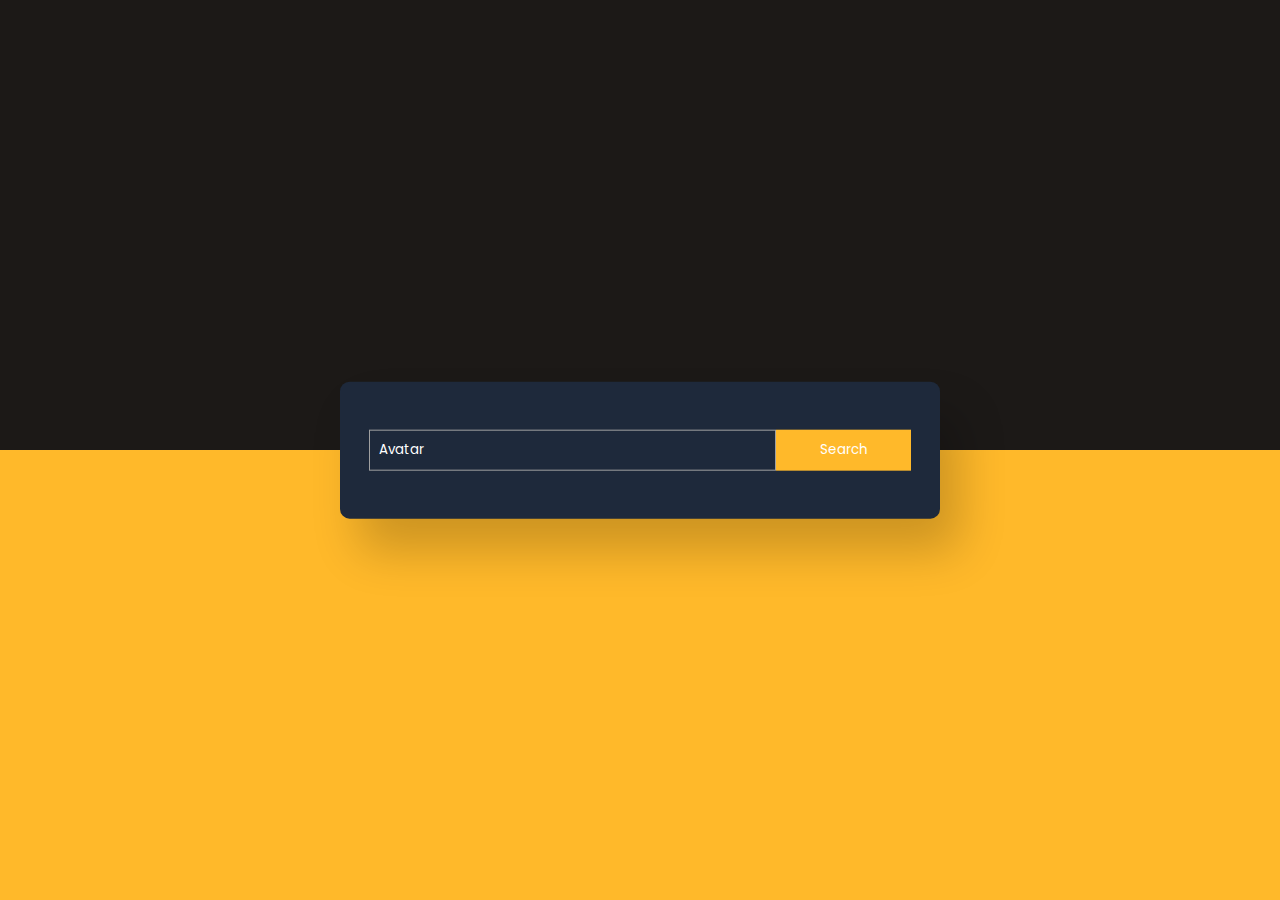
<file: Day#01-movie-reviews/index.html>
<!DOCTYPE html>
<html lang="en">

<head>
    <meta charset="UTF-8">
    <meta name="viewport" content="width=device-width, initial-scale=1.0">
    <title>#1: Movie Review with Javascript</title>

    <!-- Link: custom css -->
    <link rel="stylesheet" type="text/css" href="style.css">
    <link rel="shortcut icon" href="./assets/star-icon.svg" type="image/x-icon">

    <!-- Link: Google Fonts (Poppins) -->
    <link rel="preconnect" href="https://fonts.googleapis.com">
    <link rel="preconnect" href="https://fonts.gstatic.com" crossorigin>
    <link
        href="https://fonts.googleapis.com/css2?family=Poppins:ital,wght@0,300;0,400;0,500;0,600;0,700;0,800;0,900;1,300;1,400;1,500;1,600;1,700;1,800;1,900&display=swap"
        rel="stylesheet">

</head>

<body>
    <section class="container">
        <div class="search-container">
            <input type="text" id="movie-name" placeholder="Enter Movie Name here..." value="Avatar">
            <button id="search-btn">Search</button>
        </div>
        <div id="result">
            <!-- Movies Results will be shown here -->
        </div>
    </section>
    <!-- script section -->
    <script src="app.js"></script>
</body>

</html>
</file>
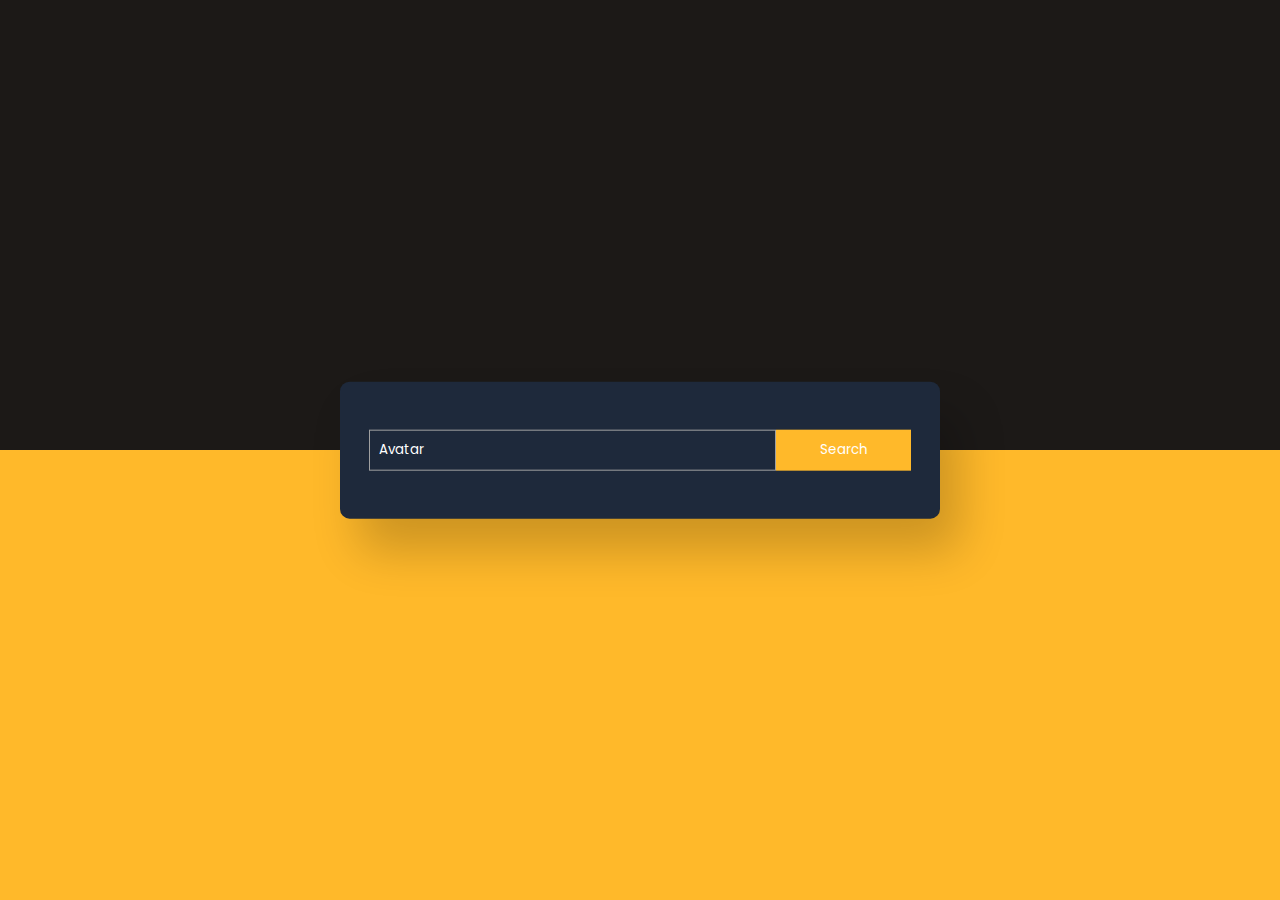
<file: Day#01-weather-app/index.html>
<!DOCTYPE html>
<html lang="en">

<head>
    <meta charset="UTF-8">
    <meta name="viewport" content="width=device-width, initial-scale=1.0">
    <title>Weather App with Javascript</title>

    <!-- Link: custom css -->
    <link rel="stylesheet" type="text/css" href="style.css">

    <!-- Link: Google Fonts (Poppins) -->
    <link rel="preconnect" href="https://fonts.googleapis.com">
    <link rel="preconnect" href="https://fonts.gstatic.com" crossorigin>
    <link
        href="https://fonts.googleapis.com/css2?family=Poppins:ital,wght@0,300;0,400;0,500;0,600;0,700;0,800;0,900;1,300;1,400;1,500;1,600;1,700;1,800;1,900&display=swap"
        rel="stylesheet">
</head>

<body>
    <section class="container">
        <div class="search-container">
            <input type="text" id="movie-name" placeholder="Enter Movie Name here..." value="Avatar">
            <button id="search-btn">Search</button>
        </div>
        <div id="result">
            <!-- Movies Results will be shown here -->
        </div>
    </section>
    <!-- script section -->
    <script src="app.js"></script>
</body>

</html>
</file>
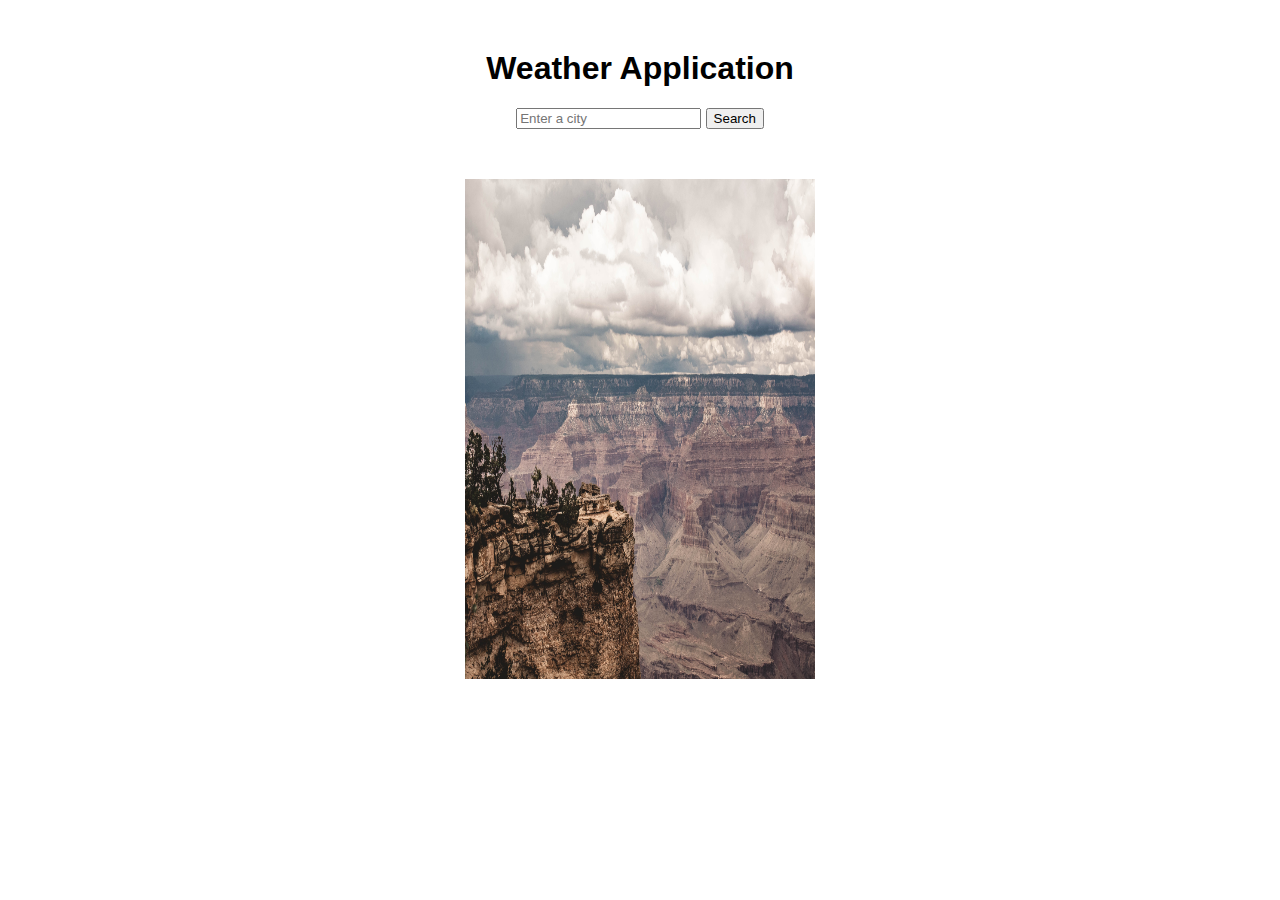
<file: Day#02-weather-app/index.html>
<!DOCTYPE html>
<html lang="en">

<head>
    <meta charset="UTF-8">
    <meta name="viewport" content="width=device-width, initial-scale=1.0">
    <title>#2 - Weather App</title>
    <!-- Link: custom css -->
    <link rel="stylesheet" type="text/css" href="style.css">

    <!-- Link: Google Fonts (Poppins) -->
    <link rel="preconnect" href="https://fonts.googleapis.com">
    <link rel="preconnect" href="https://fonts.gstatic.com" crossorigin>
    <link
        href="https://fonts.googleapis.com/css2?family=Poppins:ital,wght@0,300;0,400;0,500;0,600;0,700;0,800;0,900;1,300;1,400;1,500;1,600;1,700;1,800;1,900&display=swap"
        rel="stylesheet">

</head>

<body>
    <h1>Weather Application</h1>

    <div id="search">
        <input type="text" id="cityInput" placeholder="Enter a city">
        <button id="searchBtn">Search</button>
    </div>

    <div id="weather">
        <div class="card">
            <img src="./assets/icon.jpg" width="350" height="500" alt="">
            <div class="icon">
            </div>
        </div>
    </div>

    <!-- script section -->
    <script src="app.js"></script>
</body>

</html>
</file>
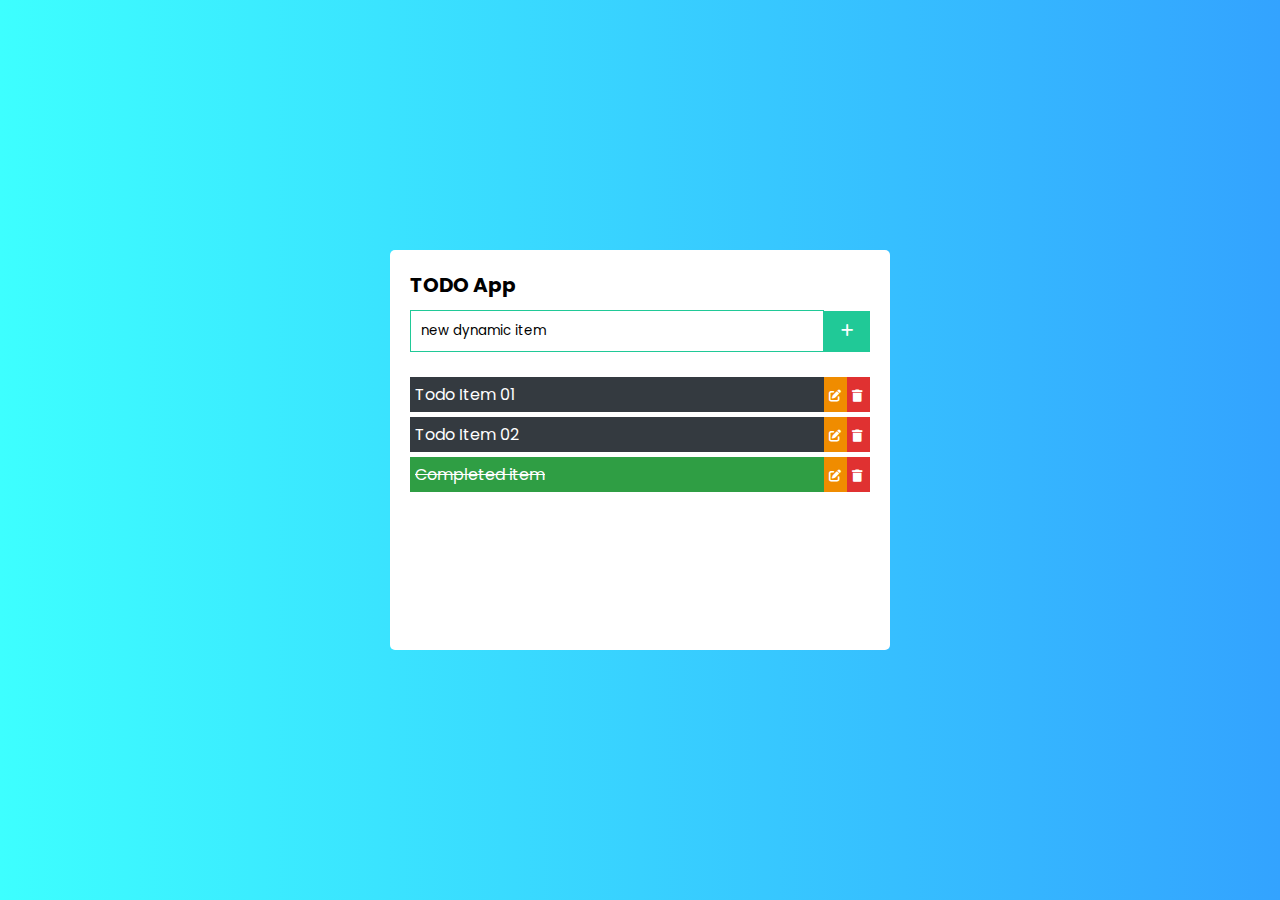
<file: Day#04-todo-app/index.html>
<!DOCTYPE html>
<html lang="en">

<head>
    <meta charset="UTF-8">
    <meta name="viewport" content="width=device-width, initial-scale=1.0">
    <title>#4-todo-application - 100 Javascript Project</title>
    <link rel="stylesheet" type="text/css" href="./CSS/style.css">
    <link rel="stylesheet" href="https://cdnjs.cloudflare.com/ajax/libs/font-awesome/6.4.2/css/all.min.css" />
</head>

<body>
    <section class="container">
        <div>
            <h1 class="todo-title">TODO App</h1>
            <div class="todo-input-container">
                <input type="text" value="new dynamic item" class="todo-input" id="add-todo"
                    placeholder="Add New Todo...">
                <span id="add-todo-btn" class="todo-input-icon"><i class="fa-solid fa-plus "></i></span>
            </div>
            <ul id="all-todos" class="todo-list">
                <li>
                    <span class="todo-incomplete">Todo Item 01</span>
                    <span id="edit-icon"><i class="fa-solid fa-pen-to-square"></i></span>
                    <span id="delete-icon"><i class="fa-solid fa-trash"></i></span>
                </li>
                <li>
                    <span class="todo-incomplete">Todo Item 02</span>
                    <span id="edit-icon"><i class="fa-solid fa-pen-to-square"></i></span>
                    <span id="delete-icon"><i class="fa-solid fa-trash"></i></span>
                </li>
                <li>
                    <span id="task-text" class="todo-complete">Completed item</span>
                    <span id="edit-icon"><i class="fa-solid fa-pen-to-square"></i></span>
                    <span id="delete-icon"><i class="fa-solid fa-trash"></i></span>
                </li>
            </ul>
        </div>
    </section>
    <script src="./JS/app.js"></script>
</body>

</html>
</file>
<file: Day#01-movie-reviews/style.css>
/* Global styling */
* {
    margin: 0;
    padding: 0;
    box-sizing: border-box;
    font-family: "Poppins", sans-serif;
}

body {
    height: 100vh;
    background: linear-gradient(#1c1917 50%, #ffb92a 50%);
}

/* movies section styling */
.container {
    font-size: 1rem;
    width: 90vw;
    max-width: 37.5em;
    padding: 3em 1.8em;
    background-color: #1e293b;
    position: absolute;
    transform: translate(-50%, -50%);
    top: 50%;
    left: 50%;
    border-radius: 0.6em;
    box-shadow: 1.2em 2em 3em rgba(0, 0, 0, 0.2);
}

.search-container {
    display: grid;
    grid-template-columns: 9fr 3fr;
}

.search-container input,
.search-container button {
    background-color: transparent;
    border: 1px solid #a0a0a0;
    color: #fff;
    padding: 0.7em;

}

.search-container input:focus {
    border-color: #fff;
}

.search-container button {
    background-color: #ffb92a;
    border: none;
    cursor: pointer;
}

#result {
    color: #fff;
}

/* generated Tgs from JS */
h3 {
    font-weight: 500;
    margin-top: 1.2em;
}

.msg {
    text-align: center;
}

.info {
    position: relative;
    display: grid;
    grid-template-columns: 4fr 8fr;
    margin-top: 1.2em;
}

.poster {
    width: 100%;
}

h2 {
    text-align: center;
    font-size: 1.5em;
    font-weight: 600;
    letter-spacing: 0.06em;
}

.rating {
    display: flex;
    align-items: center;
    justify-content: center;
    gap: 0.6em;
    margin: 0.6em 0 0.9em 0;
}

.rating img {
    width: 1.2em;
}

.rating h4 {
    display: inline-block;
    font-size: 1.1em;
    font-weight: 500;
}

.details {
    display: flex;
    font-size: 0.95em;
    gap: 1em;
    justify-content: center;
    color: #a0a0a0;
    margin: 0.6em 0;
    font-weight: 300;
}

.genre {
    display: flex;
    justify-content: space-around;

}

.genre div {
    border: 1px solid #a0a0a0;
    font-size: 0.75em;
    padding: 0.4em 1.6em;
    border-radius: 0.4em;
    font-weight: 300;

}

h3 {
    font-weight: 500;
    margin-top: 1.2em;
}

p {
    font-size: 0.9em;
    font-weight: 300;
    line-height: 1.8em;
    text-align: justify;
    color: #a0a0a0;
}

@media screen and (max-width: 600px) {
    .container {
        font-style: 14px;

    }

    .poster {
        margin: auto;
        width: auto;
        max-height: 10.8em;
    }

    .info {
        grid-template-columns: 1fr;
    }
}
</file>
<file: Day#01-weather-app/style.css>
/* Global styling */
* {
    margin: 0;
    padding: 0;
    box-sizing: border-box;
    font-family: "Poppins", sans-serif;
}

body {
    height: 100vh;
    background: linear-gradient(#1c1917 50%, #ffb92a 50%);
}

/* movies section styling */
.container {
    font-size: 1rem;
    width: 90vw;
    max-width: 37.5em;
    padding: 3em 1.8em;
    background-color: #1e293b;
    position: absolute;
    transform: translate(-50%, -50%);
    top: 50%;
    left: 50%;
    border-radius: 0.6em;
    box-shadow: 1.2em 2em 3em rgba(0, 0, 0, 0.2);
}

.search-container {
    display: grid;
    grid-template-columns: 9fr 3fr;
}

.search-container input,
.search-container button {
    background-color: transparent;
    border: 1px solid #a0a0a0;
    color: #fff;
    padding: 0.7em;

}

.search-container input:focus {
    border-color: #fff;
}

.search-container button {
    background-color: #ffb92a;
    border: none;
    cursor: pointer;
}

#result {
    color: #fff;
}

/* generated Tgs from JS */
h3 {
    font-weight: 500;
    margin-top: 1.2em;
}

.msg {
    text-align: center;
}

.info {
    position: relative;
    display: grid;
    grid-template-columns: 4fr 8fr;
    margin-top: 1.2em;
}

.poster {
    width: 100%;
}

h2 {
    text-align: center;
    font-size: 1.5em;
    font-weight: 600;
    letter-spacing: 0.06em;
}

.rating {
    display: flex;
    align-items: center;
    justify-content: center;
    gap: 0.6em;
    margin: 0.6em 0 0.9em 0;
}

.rating img {
    width: 1.2em;
}

.rating h4 {
    display: inline-block;
    font-size: 1.1em;
    font-weight: 500;
}

.details {
    display: flex;
    font-size: 0.95em;
    gap: 1em;
    justify-content: center;
    color: #a0a0a0;
    margin: 0.6em 0;
    font-weight: 300;
}

.genre {
    display: flex;
    justify-content: space-around;

}

.genre div {
    border: 1px solid #a0a0a0;
    font-size: 0.75em;
    padding: 0.4em 1.6em;
    border-radius: 0.4em;
    font-weight: 300;

}

h3 {
    font-weight: 500;
    margin-top: 1.2em;
}

p {
    font-size: 0.9em;
    font-weight: 300;
    line-height: 1.8em;
    text-align: justify;
    color: #a0a0a0;
}

@media screen and (max-width: 600px) {
    .container {
        font-style: 14px;

    }

    .poster {
        margin: auto;
        width: auto;
        max-height: 10.8em;
    }

    .info {
        grid-template-columns: 1fr;
    }
}
</file>
<file: Day#02-weather-app/style.css>
body {
    font-family: Arial, sans-serif;
    text-align: center;
}

h1 {
    margin-top: 50px;
}

#weather {
    margin-top: 50px;
}
</file>
<file: Day#04-todo-app/CSS/style.css>
@import url('https://fonts.googleapis.com/css2?family=Poppins:wght@300;400;500;600&family=Work+Sans:wght@300;400;500;600;700;800;900&display=swap');

* {
	margin: 0;
	padding: 0;
	box-sizing: border-box;
}
html {
	font-size: 62.5%;
}
body {
	width: 100%;
	height: 100vh;
	font-family: 'Poppins', sans-serif;
	background-image: linear-gradient(90deg, #3dffff, #33a3ff);
}
li {
	list-style: none;
}
.container {
	width: 500px;
	min-height: 400px;
	background-color: white;
	border-radius: 5px;
	padding: 20px;
	position: relative;
	transform: translate(-50%, -50%);
	top: 50%;
	left: 50%;
	color: black;
	text-align: center;
}

.todo-title {
	font-size: 2rem;
	font-weight: 700;
	text-align: left;
	margin-bottom: 1rem;
}
.todo-input-container {
	display: grid;
	grid-template-columns: 90% 10%;
	align-items: center;
}
.todo-input {
	display: inline-block;
	padding: 1rem 0;
	padding-left: 1rem;
	/* border-radius: 0.5rem; */
	border: 0.2px solid #20c997;
	outline-color: #20c997;
	margin-bottom: 2.5rem;
	font-family: inherit;
}
.todo-input:focus,
.todo-input:active {
	border-color: #20c997;
}
.todo-input-icon {
	padding: 1rem 0;
	margin-bottom: 2.5rem;
	display: inline-block;
	font-size: 1.4rem;
	background-color: #20c997;
	color: #fff;
	cursor: pointer;
}
.todo-input-icon:hover {
	background-color: #099268;
}

.todo-list li {
	background-color: #cecdcd;
	font-size: 1.6rem;
	margin-bottom: 0.5rem;
	border-radius: 0.5rem;
	text-align: left;

	display: grid;
	grid-template-columns: 90% 5% 5%;
}
.todo-list li span {
	display: inline-block;
	padding: 0.5rem;
}
.todo-list li span i {
	color: #fff;
	font-size: 1.2rem;
	transition: background-color 0.3s ease-in-out;
}
#edit-icon {
	background-color: #f08c00;
	cursor: pointer;
}
#edit-icon:hover {
	background-color: #e67700;
}

#delete-icon {
	background-color: #e03131;
	cursor: pointer;
}
#delete-icon:hover {
	background-color: #c92a2a;
}
.todo-complete {
	background-color: #2f9e44;
	color: #fff;
	text-decoration: line-through;
}
.todo-incomplete {
	background-color: #343a40;
	color: #fff;
}
</file>
